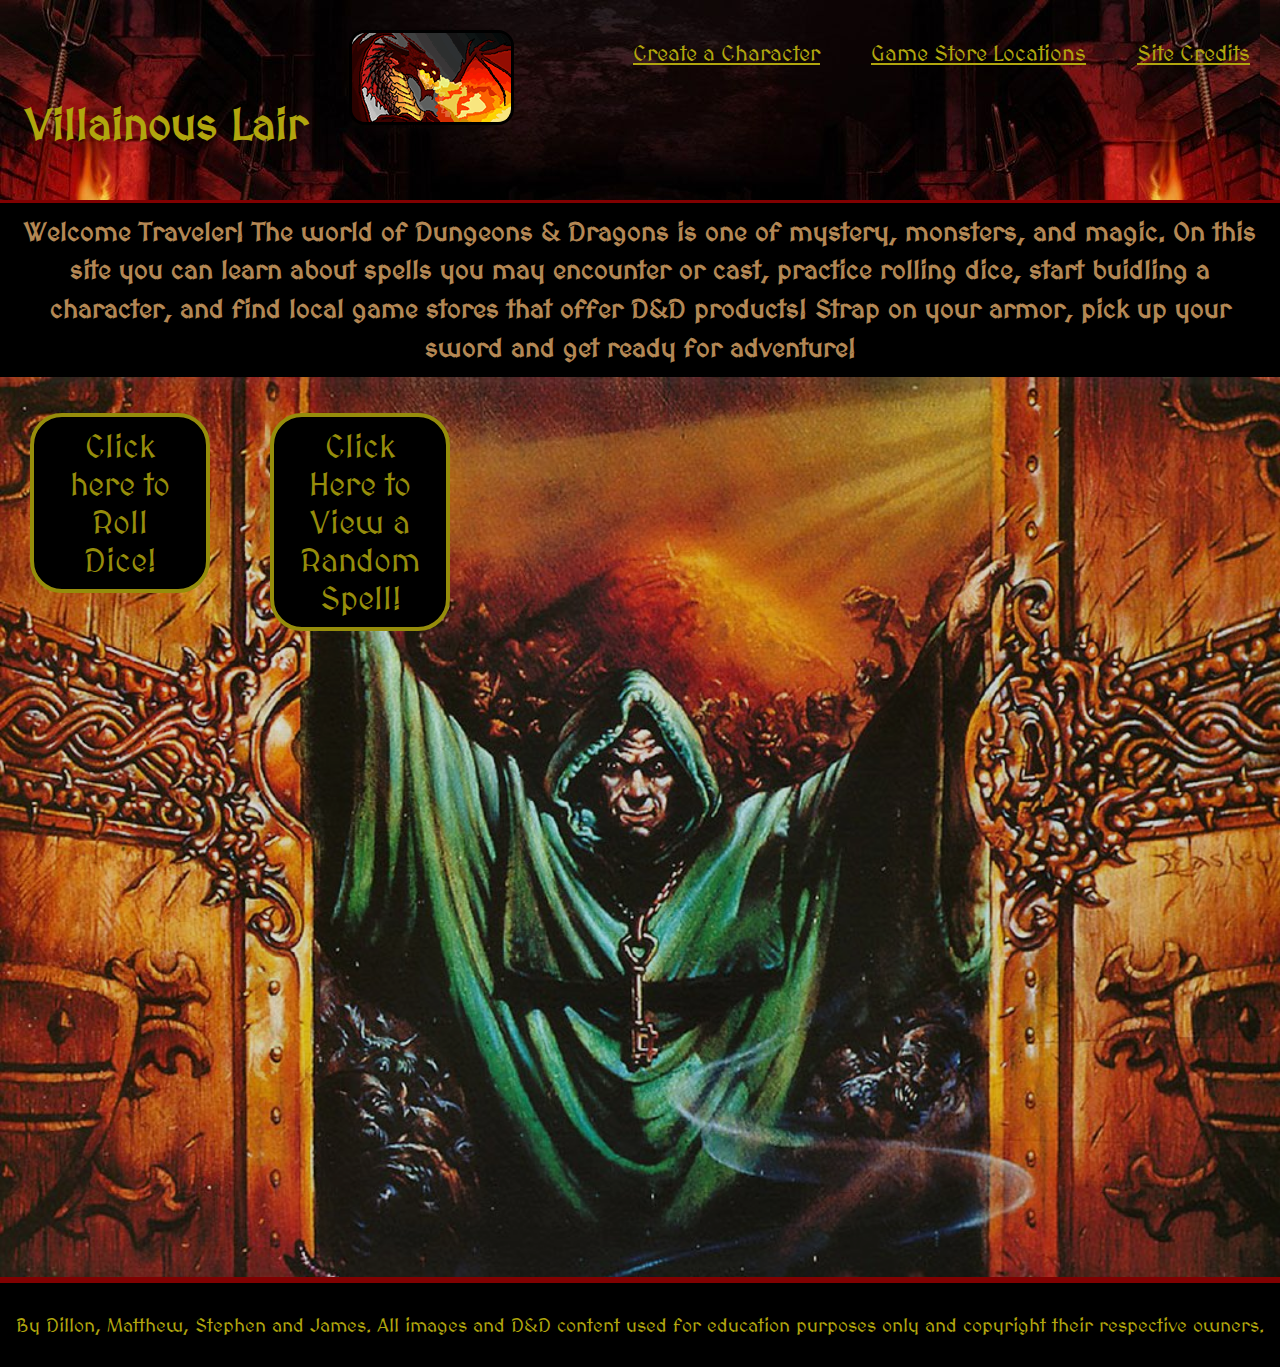
<file: index.html>
<!DOCTYPE html>
<html lang="en">
<head>
    <meta charset="UTF-8">
    <meta http-equiv="X-UA-Compatible" content="IE=edge">
    <meta name="viewport" content="width=device-width, initial-scale=1.0">
    <title>Villainous Lair</title>
    <link rel="icon" type="title-icon" href="https://logos-world.net/wp-content/uploads/2021/12/DnD-Emblem.png" />
    <link rel="stylesheet" href='https://fonts.googleapis.com/css?family=MedievalSharp'>
    <link rel="stylesheet" href="./assets/style.css">
    <link rel="stylesheet" href="./assets/indexStyle.css">
</head>
<body>
    <header>
        <nav>
            <ul class="page-nav-list">
                <li><a href="character.html">Create a Character</a></li>
                <li><a href="location.html">Game Store Locations</a></li>
                <li><a href="credits.html">Site Credits</a></li>
            </ul>
        </nav>
        <h1 class="name-title">Villainous Lair</h1>
        <img class="gif" src="assets/images/7bb8d4aa96436f2 (1) (1).gif" max-width="100%" height="100%">
        </h1>
    </header>
    <h3 id="welcome-text">Welcome Traveler! The world of Dungeons & Dragons is one of mystery, monsters, and magic. On this site you can learn about spells you may encounter or cast, practice rolling dice, start buidling a character, and find local game stores that offer D&D products! Strap on your armor, pick up your sword and get ready for adventure!</h3>
    <section id="bkgnd-photo1">
        <div class="container">
            <button id="roll-dice" href="https://dddice.com/?ref=header" target="popup" onclick="window.open('https://dddice.com/?ref=header','popup','width=600,height=600'); return false;">
                Click here to Roll Dice!
            </button>
        </div>
        <div class="container">
            <button id="spell-lore-button">Click Here to View a Random Spell!</button>
        </div>
        <form id="spell-generator">
            <div class="card-container" style="display: none;">
              <div class="card">
                <h2 id="spell-name"></h2>
                <p id="spell-description"></p>
              </div>
            </div>
    </section>
    <footer>
        By Dillon, Matthew, Stephen and James. All images and D&D content used for education purposes only and copyright their respective owners.
    </footer>
    <script src="./assets/script.js"></script>
</body>
</html>
</file>
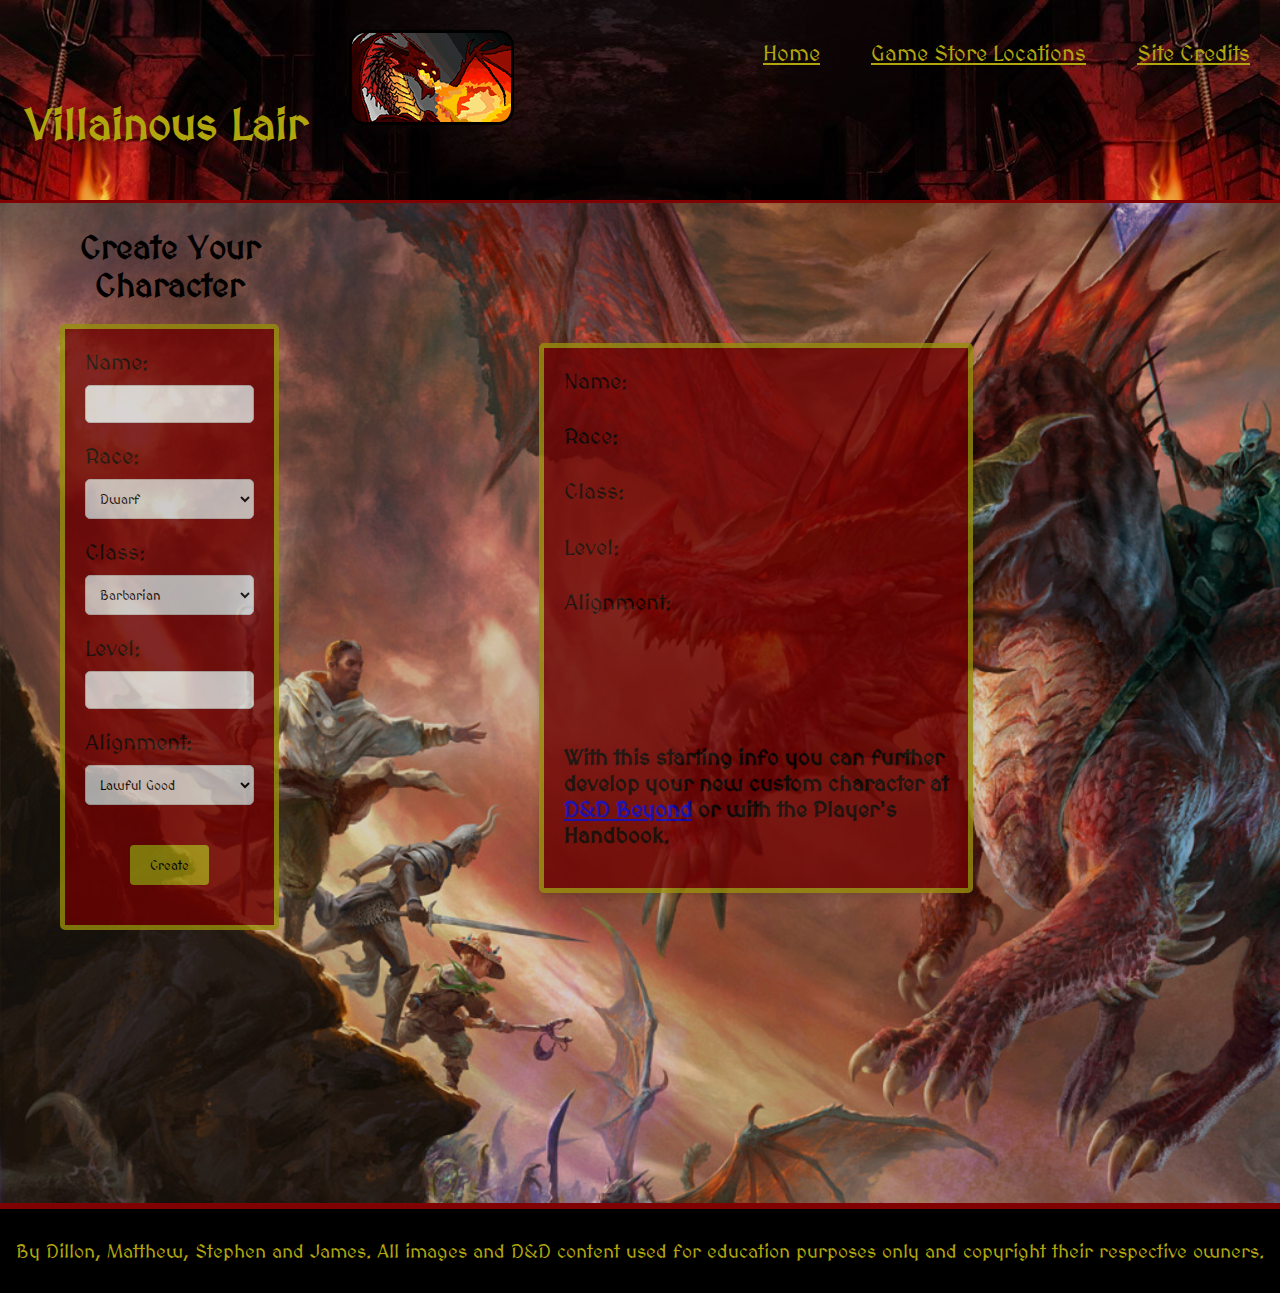
<file: character.html>
<!DOCTYPE html>
<html lang="en">
<head>
    <meta charset="UTF-8">
    <meta http-equiv="X-UA-Compatible" content="IE=edge">
    <meta name="viewport" content="width=device-width, initial-scale=1.0">
    <link rel="stylesheet" href='https://fonts.googleapis.com/css?family=MedievalSharp'>
    <link rel="stylesheet" href="./assets/style.css">
    <link rel="stylesheet" href="./assets/characterStyle.css">
    <title>Villainous Lair</title>
    <link rel="icon" type="title-icon" href="https://logos-world.net/wp-content/uploads/2021/12/DnD-Emblem.png" />
</head>
<body>
        <header>
            <nav>
                <ul class="page-nav-list">
                    <li>
                        <a href="index.html">Home</a>
                    </li>
                    <li>
                        <a href="location.html">Game Store Locations</a>
                    </li>
                    <li>
                        <a href="credits.html">Site Credits</a>
                    </li>
                </ul>
            </nav>
            <h1 class="name-title">Villainous Lair</h1>
            <img class="gif" src="assets/images/7bb8d4aa96436f2 (1) (1).gif" max-width="100%" height="100%">
          </h1>

        </header>
    <section id="bkgnd-photo2">
      <section id="character-creation">
        <h2>Create Your Character</h2>
        <div class="card">
          <form action="#" method="post">
            <label for="char-name">Name:</label>
            <input type="text" id="char-name" name="char-name">
      
            <label for="char-race">Race:</label>
            <select id="char-race" name="char-race">
              <option value="Dwarf">Dwarf</option>
              <option value="Elf">Elf</option>
              <option value="Halfling">Halfling</option>
              <option value="Human">Human</option>
              <option value="Dragonborn">Dragonborn</option>
              <option value="Gnome">Gnome</option>
              <option value="Half-Elf">Half-Elf</option>
              <option value="Half-Orc">Half-Orc</option>
              <option value="Tiefling">Tiefling</option>
            </select>
      
            <label for="char-class">Class:</label>
            <select id="char-class" name="char-class">
              <option value="Barbarian">Barbarian</option>
              <option value="Bard">Bard</option>
              <option value="Cleric">Cleric</option>
              <option value="Druid">Druid</option>
              <option value="Fighter">Fighter</option>
              <option value="Monk">Monk</option>
              <option value="Paladin">Paladin</option>
              <option value="Ranger">Ranger</option>
              <option value="Rogue">Rogue</option>
              <option value="Sorcerer">Sorcerer</option>
              <option value="Warlock">Warlock</option>
              <option value="Wizard">Wizard</option>
            </select>

            <label for="char-level">Level:</label>
            <input type="number" id="char-level" name="char-level" min="1" max="20">
      
            <label for="char-alignment">Alignment:</label>
            <select id="char-alignment" name="char-alignment">
              <option value="Lawful Good">Lawful Good</option>
              <option value="Neutral Good">Neutral Good</option>
              <option value="Chaotic Good">Chaotic Good</option>
              <option value="Lawful Neutral">Lawful Neutral</option>
              <option value="true Neutral">True Neutral</option>
              <option value="Chaotic Neutral">Chaotic Neutral</option>
              <option value="Lawful Evil">Lawful Evil</option>
              <option value="Neutral Evil">Neutral Evil</option>
              <option value="Chaotic Evil">Chaotic Evil</option>
            </select>
      
            <input type="submit" value="Create">
          </form>
        </div>
      </section>
          
          <section id="char-info">
          
          </section>
          
          <div class="card" id="char-card">
            <p>Name: <label id="char-name"></label></p>
            <p>Race: <label id="char-race"></label></p>
            <p>Class: <label id="char-class"></label></p>
            <p>Level: <label id="char-level"></label></p>
            <p>Alignment: <label id="char-alignment"></label></p>

            <h4 id="further-dev">With this starting info you can further develop your new custom character at <a href="https://www.dndbeyond.com/characters">D&D Beyond</a> or with the Player's Handbook.</h4>

          </div>

    </section>
    <footer>By Dillon, Matthew, Stephen and James.  All images and D&D content used for education purposes only and copyright their respective owners.</footer>
    <script src="./assets/script.js"></script>
</body>
</html>
</file>
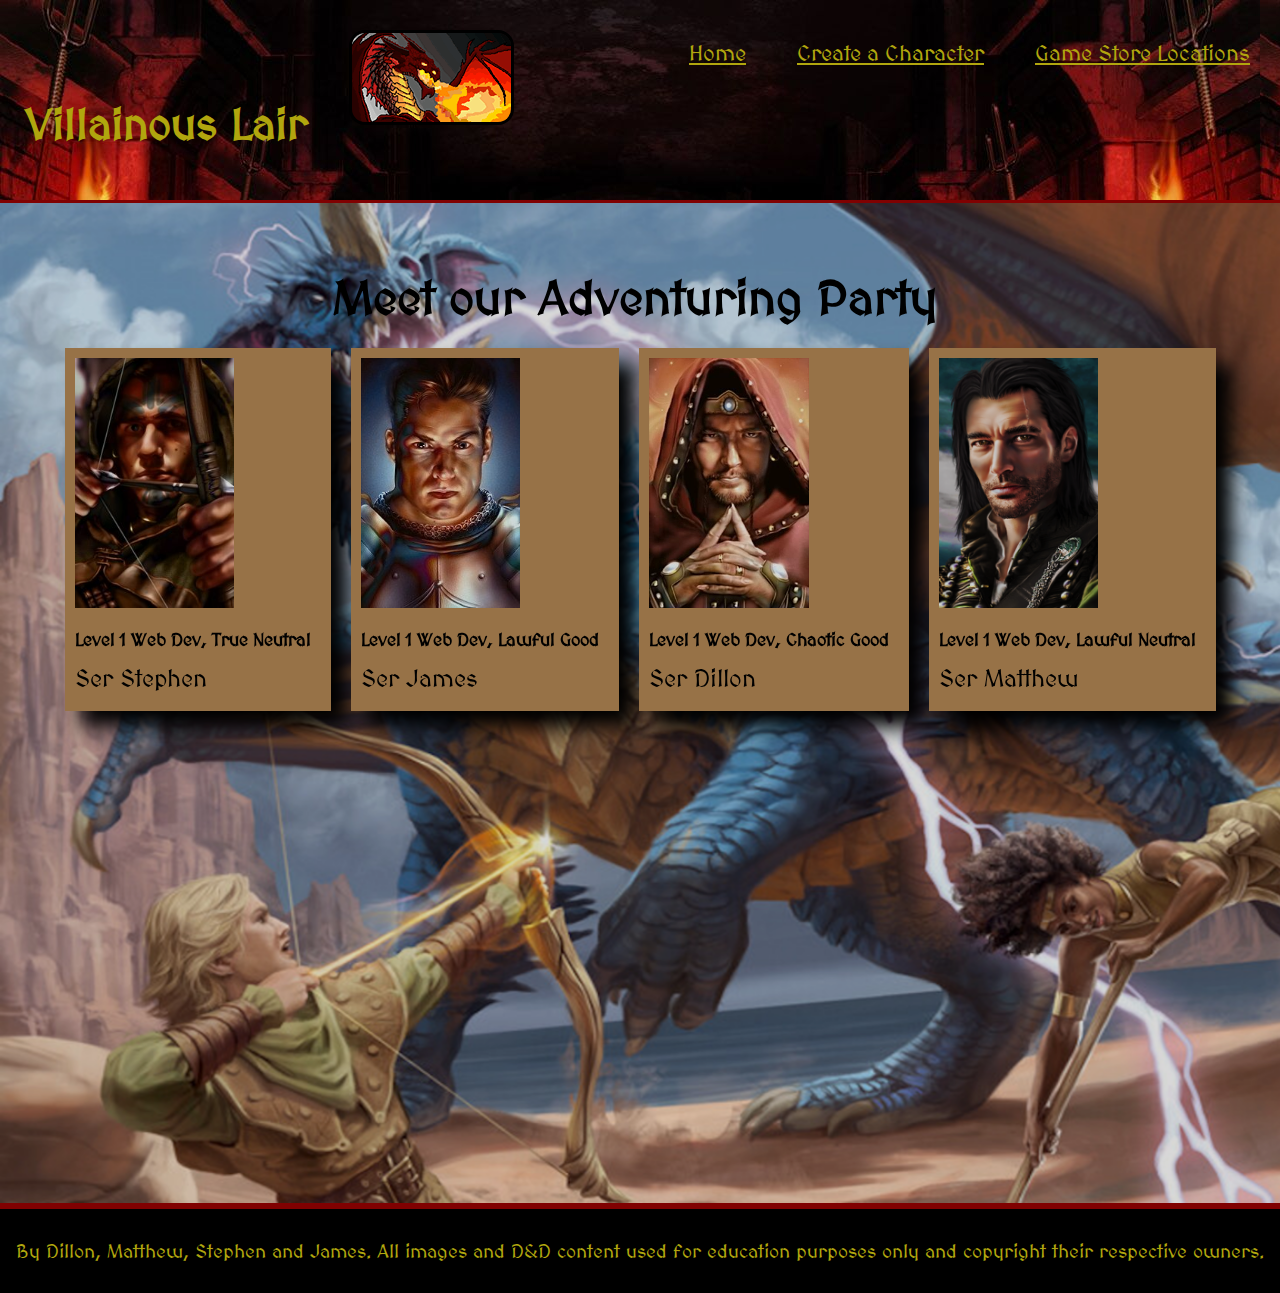
<file: credits.html>
<!DOCTYPE html>
<html lang="en">
<head>
    <meta charset="UTF-8">
    <meta http-equiv="X-UA-Compatible" content="IE=edge">
    <meta name="viewport" content="width=device-width, initial-scale=1.0">
    <link rel="stylesheet" href='https://fonts.googleapis.com/css?family=MedievalSharp'>
    <link rel="stylesheet" href="./assets/style.css">
    <link rel="stylesheet" href="./assets/creditStyle.css">
    <title>Villainous Lair</title>
    <link rel="icon" type="title-icon" href="https://logos-world.net/wp-content/uploads/2021/12/DnD-Emblem.png" />
</head>
<body>
        <header>
            <nav>
                <ul class="page-nav-list">
                    <li>
                        <a href="index.html">Home</a>
                    </li>
                    <li>
                        <a href="character.html">Create a Character</a>
                    </li>
                    <li>
                        <a href="location.html">Game Store Locations</a>
                    </li>
                </ul>
            </nav>
            <h1 class="name-title">Villainous Lair</h1>
            <img class="gif" src="assets/images/7bb8d4aa96436f2 (1) (1).gif" max-width="100%" height="100%">
          </h1>

        </header>
    <section id="bkgnd-photo4">
        <div class="responsive-container-block outer-container">
            <div class="responsive-container-block inner-container">
              <div class="responsive-cell-block headings-container">
                <p class="text-blk heading-text">
                  Meet our Adventuring Party
                </p>
              </div>
              <div class="responsive-cell-block team-members-container">
                <div class="responsive-cell-block card-container">
                  <div class="card">
                    <img class="card-img" src="./assets/images/portrait3.jpg">
                    <p class="text-blk name">
                      Level 1 Web Dev, True Neutral
                    </p>
                    <p class="text-blk position">
                      Ser Stephen
                    </p>
                  </div>
                </div>
                <div class="responsive-cell-block card-container">
                  <div class="card">
                    <img class="card-img" src="./assets/images/portrait1.jpg">
                    <p class="text-blk name">
                      Level 1 Web Dev, Lawful Good
                    </p>
                    <p class="text-blk position">
                      Ser James
                    </p>
                  </div>
                </div>
                <div class="responsive-cell-block card-container">
                  <div class="card">
                    <img class="card-img" src="./assets/images/portrait4.jpg">
                    <p class="text-blk name">
                      Level 1 Web Dev, Chaotic Good
                    </p>
                    <p class="text-blk position">
                      Ser Dillon
                    </p>
                  </div>
                </div>
                <div class="responsive-cell-block card-container">
                  <div class="card">
                    <img class="card-img" src="./assets/images/portrait2.png">
                    <p class="text-blk name">
                      Level 1 Web Dev, Lawful Neutral
                    </p>
                    <p class="text-blk position">
                      Ser Matthew
                    </p>
                  </div>
                </div>
              </div>
            </div>
          </div>
          
          
          

    </section>
    <footer>By Dillon, Matthew, Stephen and James.  All images and D&D content used for education purposes only and copyright their respective owners.</footer>
    <script src="./assets/script.js"></script>
</body>
</html>
</file>
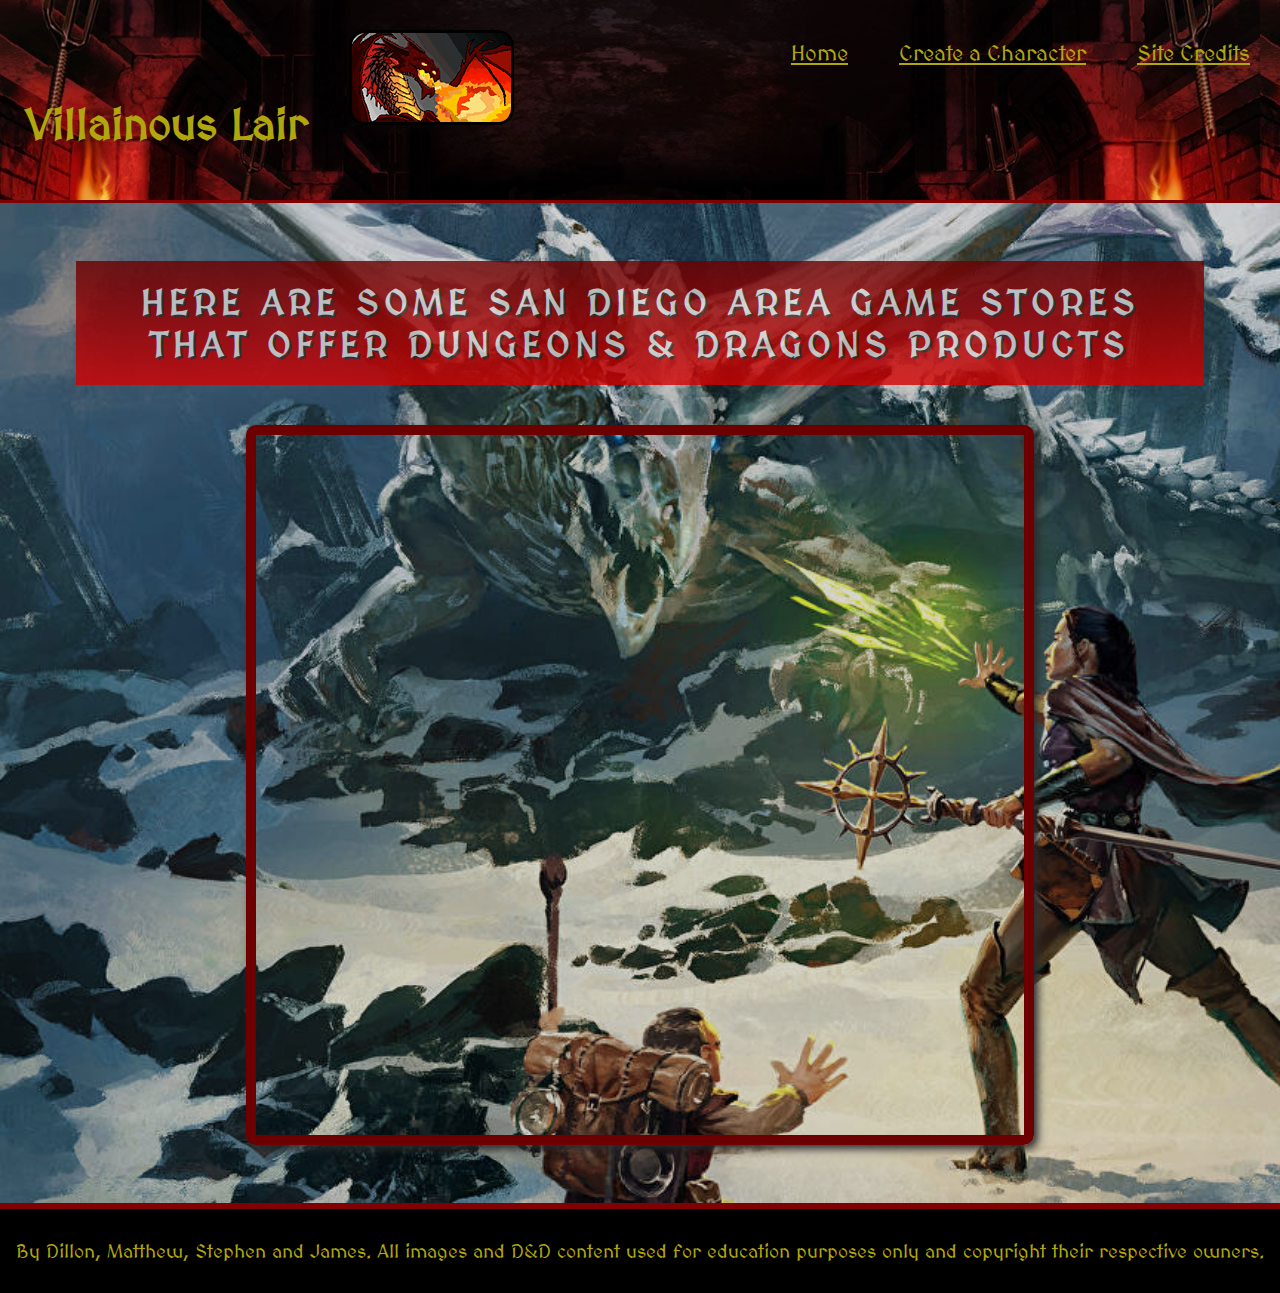
<file: location.html>
<!DOCTYPE html>
<html lang="en">
<head>
    <meta charset="UTF-8">
    <meta http-equiv="X-UA-Compatible" content="IE=edge">
    <meta name="viewport" content="width=device-width, initial-scale=1.0">
    <link rel="stylesheet" href='https://fonts.googleapis.com/css?family=MedievalSharp'>
    <link rel="stylesheet" href="./assets/style.css">
    <link rel="stylesheet" href="./assets/locationStyle.css">
    <title>Villainous Lair</title>
    <link rel="icon" type="title-icon" href="https://logos-world.net/wp-content/uploads/2021/12/DnD-Emblem.png" />
</head>
<body>
        <header>
            <nav>
                <ul class="page-nav-list">
                    <li>
                        <a href="index.html">Home</a>
                    </li>
                    <li>
                        <a href="character.html">Create a Character</a>
                    </li>
                    <li>
                        <a href="credits.html">Site Credits</a>
                    </li>
                </ul>
            </nav>
            <h1 class="name-title">Villainous Lair</h1>
            <img class="gif" src="assets/images/7bb8d4aa96436f2 (1) (1).gif" max-width="100%" height="100%">
        </h1>

        </header>
    <section id="bkgnd-photo3">
        <h2 id="location-message" >Here are some San Diego area game stores that offer Dungeons & Dragons products</h2>
        <iframe id= "snazzymap" src="https://snazzymaps.com/embed/458772" ></iframe>
        <!-- this is a map widget we made with an online tool that is pulling from the Google Map API with our API key -->
    </section>
    <footer>By Dillon, Matthew, Stephen and James.  All images and D&D content used for education purposes only and copyright their respective owners.</footer>
    <script src="./assets/script.js"></script>
</body>
</html>
</file>
<file: assets/style.css>
* {
    margin: 0;
    padding: 0;
}

:root {
    transition: 0.4s;
    --black: black;
    --red: rgb(128, 1, 1);
    --gold: rgb(177, 166, 14);
    --tan: rgb(179, 135, 84);
}

body {
    font-family: 'MedievalSharp';font-size: 22px;
    background-color: var(--black);
    overflow-x: hidden;
}

body::-webkit-scrollbar {
    width: 12px;
    background-color: #f5f5f525;
  }
   
  body::-webkit-scrollbar-thumb {
    background-color: var(--red);
    border-radius: 10px;
  }

header {
    background-image: url(../assets/images/29bfdabcfc9cd4ef93336011e7d17532.jpg);
    background-blend-mode: lighten;
    color: var(--gold);
    width: 100%;
    margin: 0 auto;
    padding: 5px;
    padding-top: 30px;
    padding-bottom: 30px;
    border-bottom: solid 3px var(--red);

  }

  .gif {
    display: inline-flex;
    vertical-align: center;
    margin-left: 1rem;
    border: solid var(--black);
    border-radius: 1rem;
  }

  header h1 {
    color: var(--gold);
    padding: 20px 20px 20px 20px;
    display: inline-flex;
    vertical-align: middle;
    
  }


  nav ul {
    list-style-type: none;
    float: right;
    
}
nav li {
    display: inline-block;
    justify-content: space-between;
    color: var(--gold);
}
nav ul li a {
    display: flex;
    color: var(--gold);
    justify-content:space-between;
    padding: 10px;
    margin-right: 25px;
}
#bkgnd-photo1 {
    display: inline-flex;
    align-items: flex;
    margin: 0;
    padding: 0;
    background-image: url(../assets/images/jeff-easley-16.jpg);
    background-size: cover;
    height: 100vh;
    width: 100%;
    background-repeat: no-repeat;
    opacity: 85%;
    overflow: auto;
}

#bkgnd-photo2 {
    display: flex;
    margin: 0;
    padding: 0;
    background-image: url(../assets/images/dragonlance-shadow-of-the-dragon-queen.webp);
    background-size: cover;
    height: 1000px;
    width: 100%;
    background-repeat: no-repeat;
    opacity: 85%;

}

#bkgnd-photo3 {
    display: block;
    margin: 0;
    padding: 0;
    background-image: url(../assets/images/dunegeons-and-dragons-essentials-kit-artwork.jpg);
    background-size: cover;
    height: 1000px;
    width: 100%;
    background-repeat: no-repeat;
    opacity: 85%;
    justify-content: center;
    align-items: center;

}

#bkgnd-photo4 {
    display: flex;
    margin: 0;
    padding: 0;
    background-image: url(../assets/images/ilse-gort-stormwreck-isle-starter-set-dungeons-dragons.png);
    background-size: cover;
    height: 1000px;
    width: 100%;
    background-repeat: no-repeat;
    opacity: 85%;

}
 

footer {
    display: flex;
    justify-content: center;
    background-color: var(--black);
    color: var(--gold);
    margin: auto;
    font-size: 85%;
    padding-top: 30px;
    padding-bottom: 30px;
    border-top: solid 6px var(--red);
    ;

}


a:hover {
    color:red;
    transition: 0.3s;
}


  #roll-dice {
    color: var(--gold);
    background-color: #000000;
    font-family: 'MedievalSharp';font-size: 32px;
    justify-content: center;
    margin: auto;
    display: flex;
    height: min-content;
    width: 175px;
    margin-top: 750px;
    text-align: center;
    border: 4px solid;
    border-radius: 2rem;
  }

  #welcome-text {
    color: var(--tan);
    line-height: 1.5;
    margin: 10px;
    text-align: center;
  }
  #spell-lore-button {
    font-family: 'MedievalSharp';font-size: 32px;
    text-align: center;
    display: flex;
    margin: auto;
  }
</file>
<file: assets/indexStyle.css>
#roll-dice:hover {
    cursor: pointer;
    color: var(--red);
    transition: 0.3s;
  }
  
  #roll-dice, #spell-lore-button {
      display: flex;
      text-align: center;
      margin: 15% 30px;
      padding: 10px 20px;
      background-color: var(--black);
      color: var(--gold);
      cursor: pointer;
      height: min-content;
      width: 180px;
      border: 4px solid;
      border-radius: 2rem;
      font-family: 'MedievalSharp';font-size: 32px;
  }
  
    #spell-lore-button:hover {
      color:var(--red);
      cursor: pointer;
      transition: 0.3s;
  }
  #spell-name {
      text-align: center;
      background-color: var(--black);
      color: var(--gold);
      padding: 1%;
      border: solid 4px;
      width: 60%;
      margin-top: 5%;
      margin-left: auto;
      margin-right: auto;
    }
    
    #spell-description {
      background-color: white;
      margin: 3%;
      padding: 1%;
      border: solid 4px;
      width: 90%;
      margin-left: auto;
      margin-right: auto;
    }

    @media only screen and (max-width: 800px) {
        #bkgnd-photo1 {
          height: auto;
        }
      
        .card-container {
            display: flex;
            justify-content: center;
            align-items: center;
            height: auto;
            overflow: auto;
        }

        #spell-generator {
            display: flex;
            justify-content: center;
          }
      
        #spell-name, #spell-description {
          width: 90%;
        }
      
        #roll-dice, #spell-lore-button {
          font-size: 16px;
          width: 100px;
        }
      }

      @media only screen and (max-width:375px) {
        .card-container {
          flex-direction: column;
          height: auto;
          left: 0;
        }
      }
    
    .card-container {
      display: flex;
      justify-content: center;
      flex-direction: column;
      align-items: center;
      height: 100vh;
      bottom: 0;
      left: 40%;
      right: 0;
      overflow: auto;
    }
    
    .card {
      background-color: var(--black);
      padding: 20px;
      border: 5px solid var(--gold);
      border-radius: 10px;
      opacity: 80%;
      text-align: center;
      margin: 5%;
    }
  
  .card:hover {
  opacity: 95%;
  transition:0.3s;
  }
</file>
<file: assets/characterStyle.css>
h2 {
    margin: 2%;
    text-align: center;
    margin-top: 25px;
    margin-bottom: 20px;
  }

.card {
    width: 50%;
    margin: auto;
    border: 5px solid var(--gold);
    border-radius: 5px;
    padding: 20px;
    text-align: left;
    background-color: var(--red);
    opacity: 80%;
  }

form {
    display: flex;
    flex-direction: column;
    align-items: center;
  }

  label {
    width: 100%;
    margin-bottom: 10px;
    font-family: 'MedievalSharp';
  }

  
  input[type="text"], select, input[type="number"] {
    border: 1px solid #ccc;
    border-radius: 5px;
    padding: 10px;
    width: 100%;
    box-sizing: border-box;
    margin-bottom: 20px;
    font-family: 'MedievalSharp';
  }
  
  input[type="submit"] {
    background-color: var(--gold);
    color: rgb(0, 0, 0);
    padding: 12px 20px;
    border: none;
    border-radius: 4px;
    cursor: pointer;
    float: right;
    display: block;
    margin: 20px auto;
    font-family: 'MedievalSharp';
  }
  
  #char-card {
    display: grid;
    align-content: column;
    background-color: var(--red);
    border-radius: 5px;
    box-shadow: 0 4px 8px 0 rgba(0,0,0,0.2);
    padding: 20px;
    width: 30%;
    height:50%;
    margin: 140px 200px;
    text-align: left;
    font-family: 'MedievalSharp';
    opacity: 80%;
  }
  
  #char-card p {
    margin-bottom: 10px;
  }
  #further-dev {
    margin-top: 100px;
  }
</file>
<file: assets/creditStyle.css>
.text-blk {
    margin-top: 0px;
    margin-right: 0px;
    margin-bottom: 0px;
    margin-left: 0px;
    padding-top: 10px;
    padding-right: 10px;
    padding-bottom: 10px;
    padding-left: 10px;
    line-height: 25px;
  }
  
  .responsive-cell-block {
    min-height: 75px;
  }
  
  .responsive-container-block {
    min-height: 75px;
    height: fit-content;
    width: 100%;
    padding-top: 10px;
    padding-right: 10px;
    padding-bottom: 10px;
    padding-left: 10px;
    display: flex;
    flex-wrap: wrap;
    margin-top: 0px;
    margin-right: auto;
    margin-bottom: 0px;
    margin-left: auto;
    justify-content: flex-start;
  }
  
  .outer-container {
    padding-top: 10px;
    padding-right: 30px;
    padding-bottom: 10px;
    padding-left: 30px;
  }
  
  .inner-container {
    max-width: 1320px;
    padding-top: 10px;
    padding-right: 10px;
    padding-bottom: 10px;
    padding-left: 10px;
    margin-top: 50px;
    margin-right: auto;
    margin-bottom: 50px;
    margin-left: auto;
    align-items: center;
    justify-content: center;
  }
  
  .heading-text {
    font-size: 48px;
    line-height: 50px;
    font-weight: 900;
    display: flex;
    flex-direction: column;
    margin-top: 0px;
    margin-right: 0px;
    margin-bottom: 15px;
    margin-left: 0px;
    padding-top: 0px;
    padding-right: 0px;
    padding-bottom: 0px;
    padding-left: 0px;
    color: var(--black);
  }
  
  .name {
    font-size: 18px;
    font-weight: 800;
    line-height: 24px;
    padding-top: 15px;
    padding-right: 10px;
    padding-bottom: 5px;
    padding-left: 0px;
    margin-top: 0px;
    margin-right: 0px;
    margin-bottom: 0px;
    margin-left: 0px;
    color: var(--black);
  }
  
  .position {
    line-height: 24px;
    padding-top: 10px;
    padding-right: 10px;
    padding-bottom: 10px;
    padding-left: 0px;
    margin-top: 0px;
    margin-right: 0px;
    margin-bottom: 0px;
    margin-left: 0px;
    color: var(--black);
    font-size: 24px;
  }
  
  .card {
    display: block;
    flex-direction: column;
    align-items: center;
    justify-content: center;
    padding-top: 10px;
    padding-right: 10px;
    padding-bottom: 10px;
    padding-left: 10px;
    background-color: var(--tan);
    filter: drop-shadow(16px 16px 10px black);
  }
  
  .card-img {
    height: 250px;
    margin-top: 0px;
    margin-right: auto;
    margin-bottom: 0px;
    margin-left: auto;
    max-width: 300px;
  }
  
  .card-container {
    display: inline-block;
    margin-top: 0px;
    margin-right: 10px;
    margin-bottom: 40px;
    margin-left: 10px;
  
  }
  
  .headings-container {
    padding-top: 0px;
    padding-right: 10px;
    padding-bottom: 0px;
    padding-left: 0px;
  }
  
  .team-members-container {
    display: flex;
    flex-wrap: wrap;
    
  }
</file>
<file: assets/locationStyle.css>
#bkgnd-photo3 {
    display: flex;
    flex-direction: column;
    align-items: center;
    transition: 0.3s;
}

#location-message {
    color: white;
    margin-bottom: 20px;
    font-size: 36px;
    text-shadow: 2px 2px #333;
    text-transform: uppercase;
    letter-spacing: 5px;
    background: linear-gradient(to bottom, var(--red), #ff0000);
    color: white;
    margin-bottom: 20px;
    padding: 20px;
    text-align: center;
    opacity: 80%;
    max-width: 85%;
}

#snazzymap {

    width: 60%;
    height: 700px;
    margin-top: 20px;
    border: 10px solid var(--red);
    box-shadow: 4px 4px 8px #333;
    border-radius: 10px;
}
</file>
